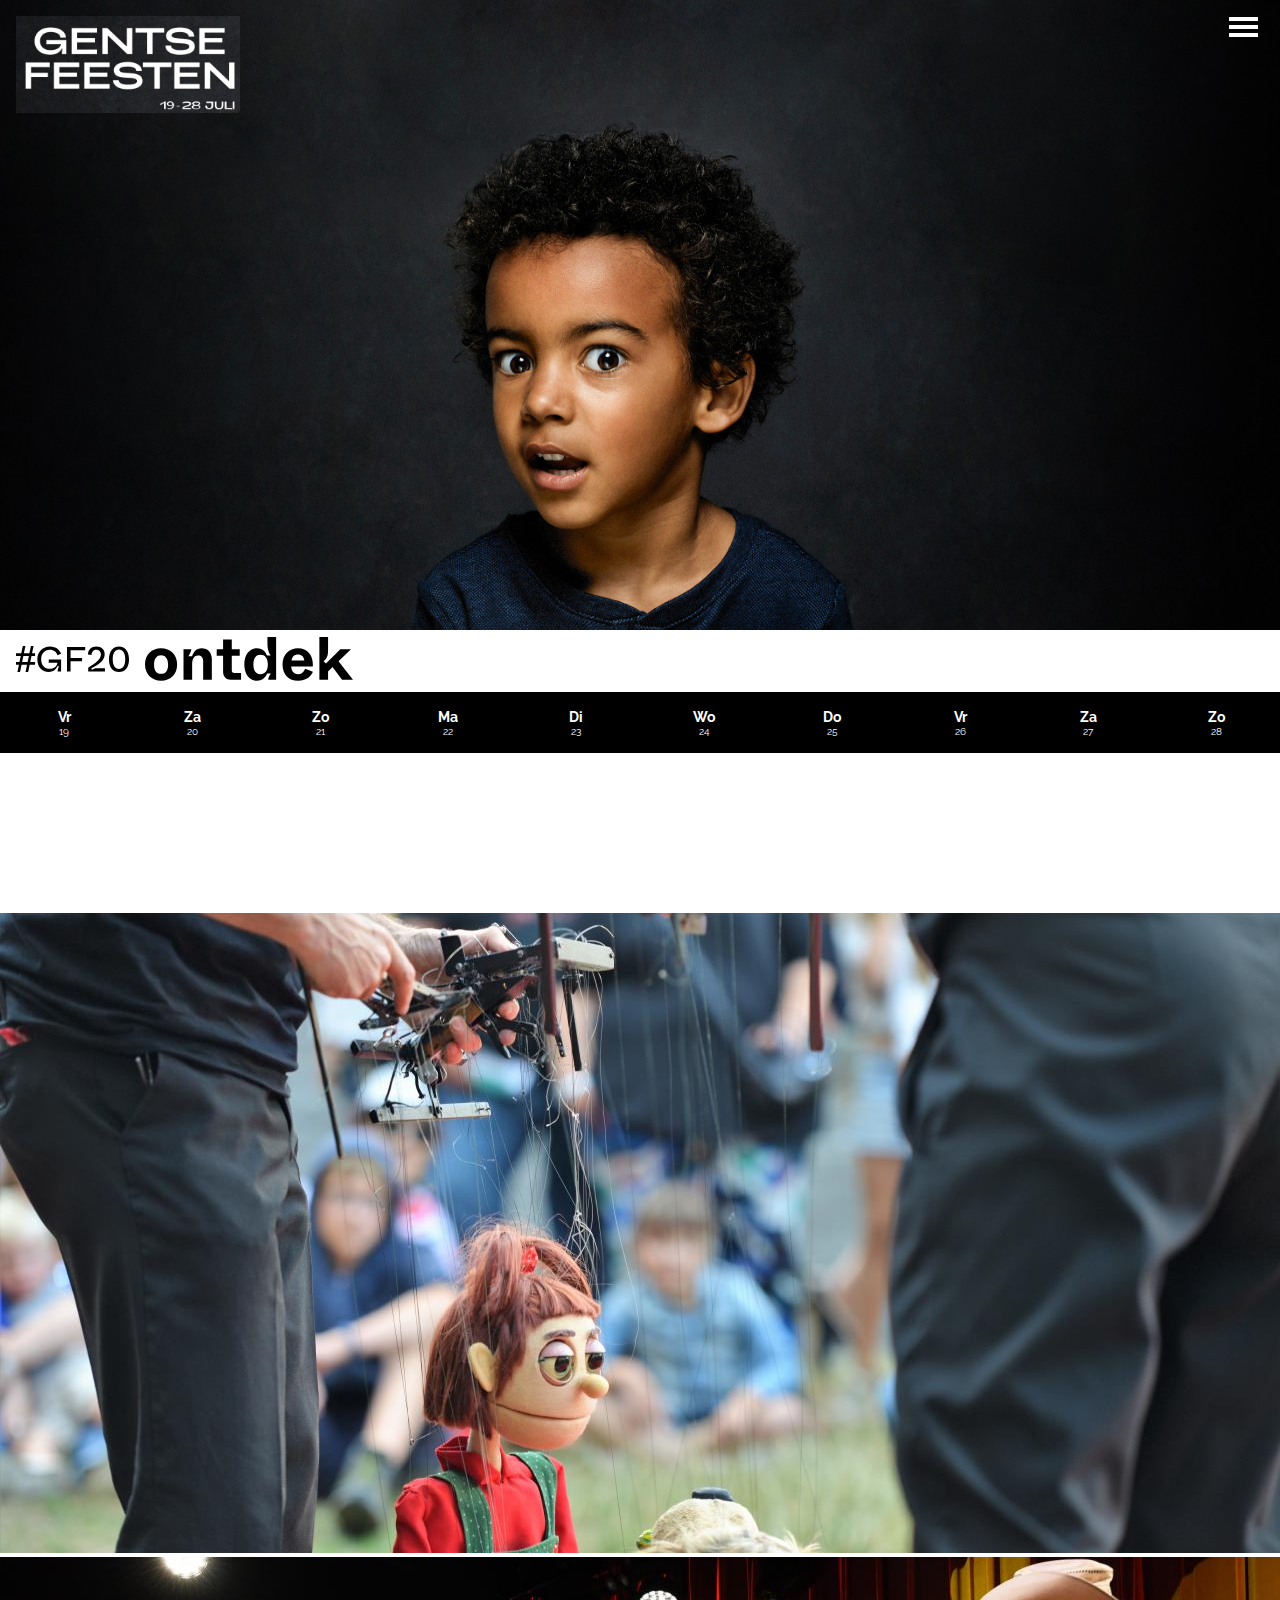
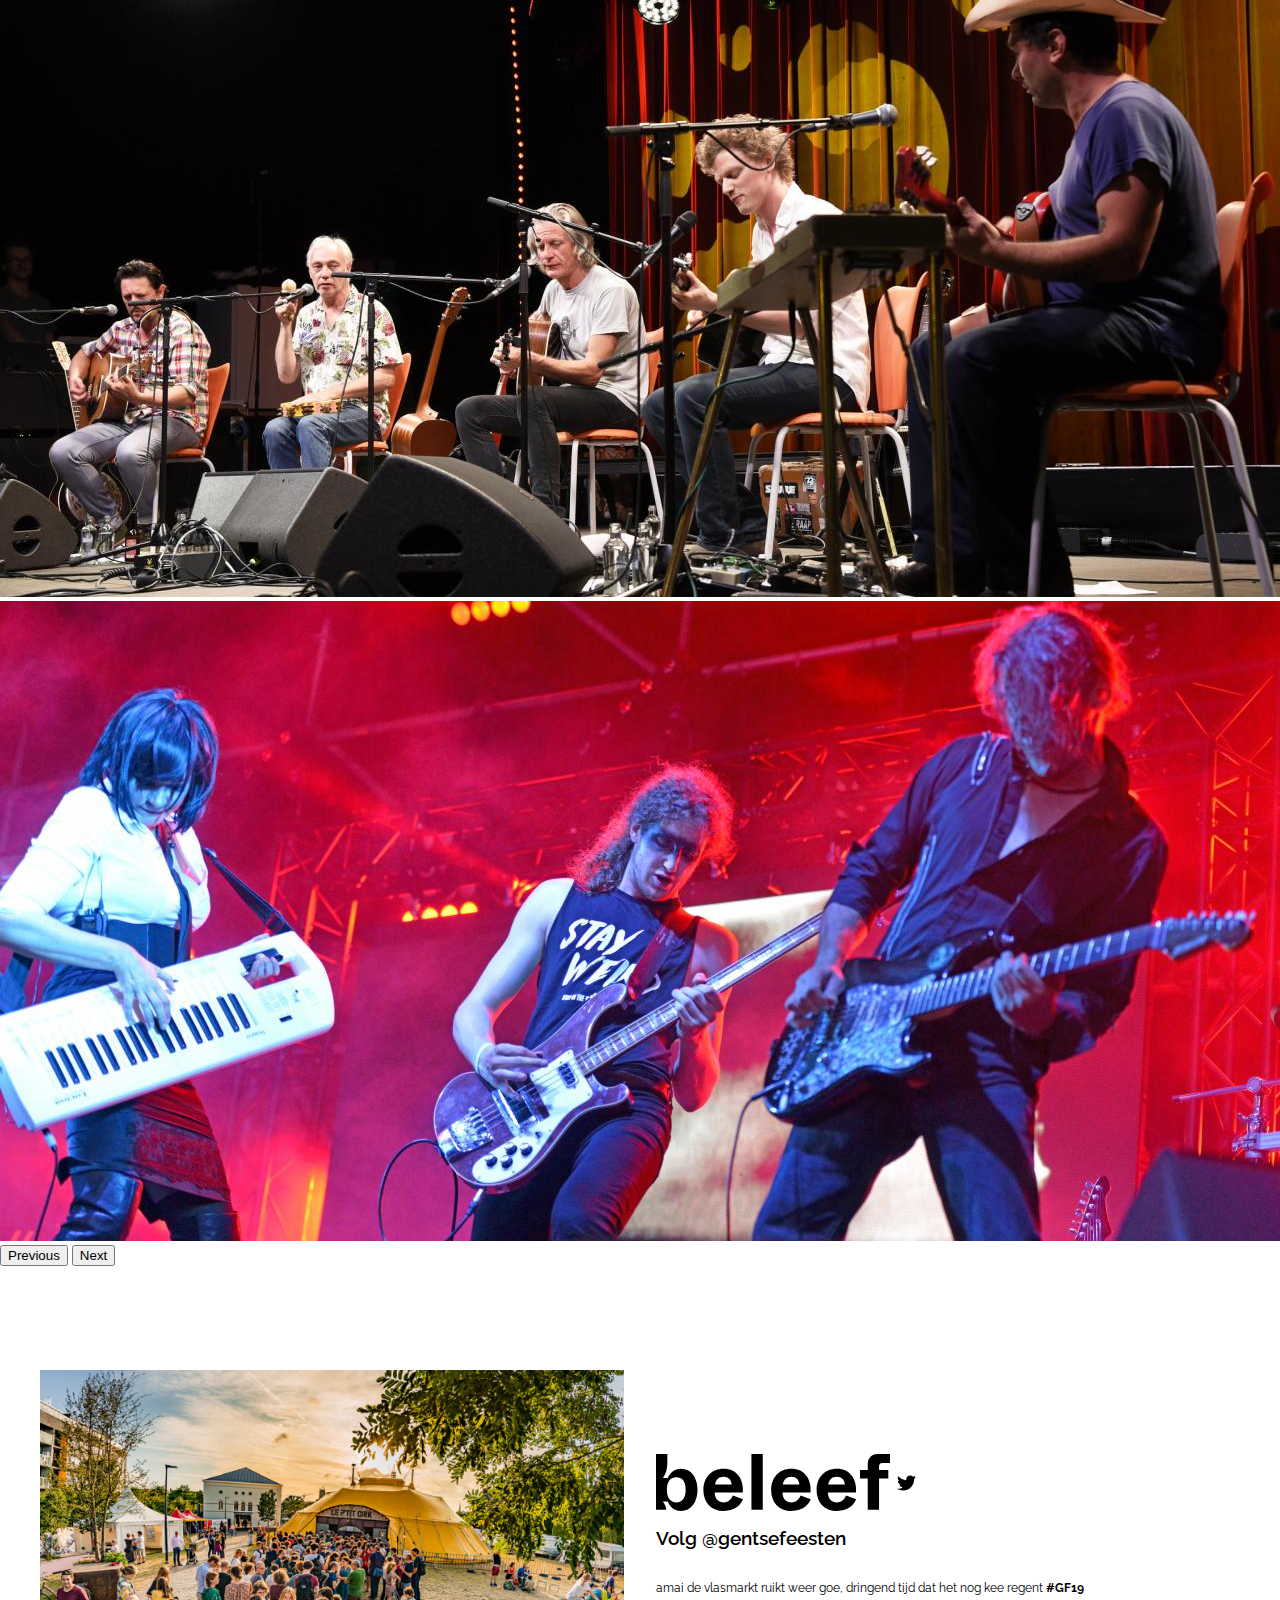
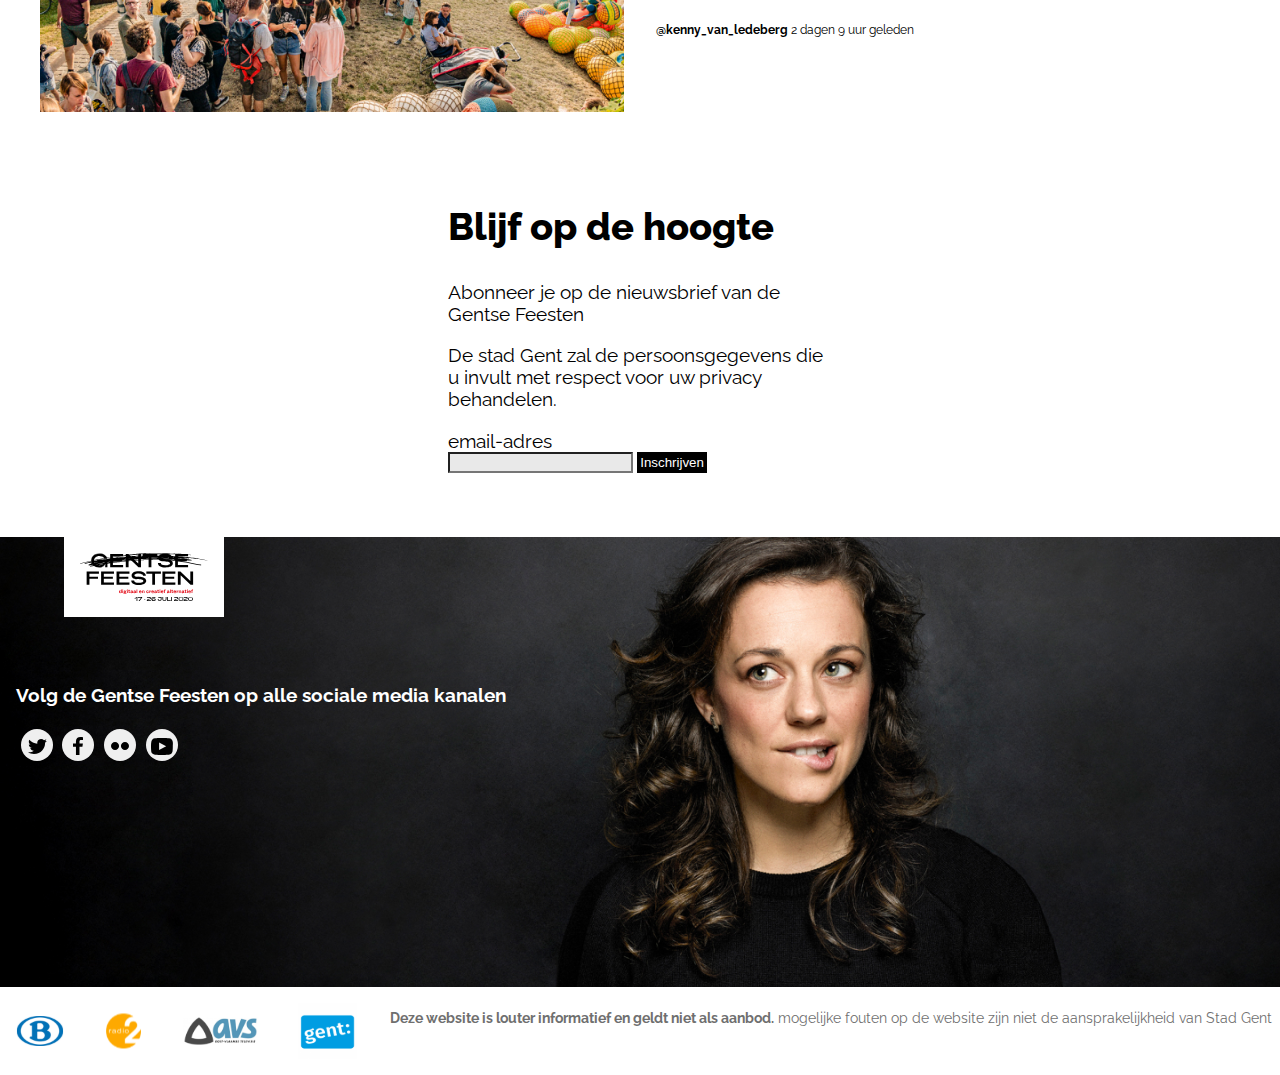
<file: index.html>
<!DOCTYPE html>
<html lang="en">

<head>
  <meta charset="UTF-8" />
  <meta name="viewport" content="width=device-width, initial-scale=1.0" />
  <link href="https://cdn.jsdelivr.net/npm/bootstrap@5.1.0/dist/css/bootstrap.min.css" rel="stylesheet"
    integrity="sha384-KyZXEAg3QhqLMpG8r+8fhAXLRk2vvoC2f3B09zVXn8CA5QIVfZOJ3BCsw2P0p/We" crossorigin="anonymous">

  <link rel="preconnect" href="https://fonts.gstatic.com" />
  <link href="https://fonts.googleapis.com/css2?family=Raleway:ital,wght@0,400;0,700;0,900;1,400&display=swap"
    rel="stylesheet" />
  <link rel="stylesheet" href="static/css/main.css" />
  <link rel="stylesheet" href="static/css/home.css" />

  <title>Home | Gentse Feesten 2020</title>
</head>

<body>
  <header>
    <div class="master-wrapper">

      <div class="nav-wrapper">
        <a href="#"><img class="logo" src="static/media/nieuwLogo.png" alt="logo" /></a>

        <div>
          <button class="burger">
            <svg class="burger-icon" width="29" height="20" viewBox="0 0 29 20" fill="none"
              xmlns="http://www.w3.org/2000/svg">
              <path d="M29 4H0V0H29V4ZM29 8H0V12H29V8ZM29 16H0V20H29V16Z" />
            </svg>
          </button>
          <div class="burger-nav">
            <button class="close-burger-nav">X</button>
            <div class="burger-nav-inside-top">
              <nav>
                <ul>
                  <li><a href="#">Home</a></li>
                  <li><a href="#">Zoeken</a></li>
                  <li>
                    <button class="dropdown">Programma <img class="dropdown-arrow" src="static/media/chevron-up.svg"
                        alt="arrow"></button>
                    <ul class="dropdown-menu">
                      <li><a href="dag.html?day=19">Vrijdag 19 Juli </a></li>
                      <li><a href="dag.html?day=20">Zaterdag 20 Juli</li>
                      <li><a href="dag.html?day=21">Zondag 21 Juli</a></li>
                      <li><a href="dag.html?day=22">Maandag 22 Juli</a></li>
                      <li><a href="dag.html?day=23">Dinsdag 23 Juli</a></li>
                      <li><a href="dag.html?day=24">Woensdag 24 Juli</a></li>
                      <li><a href="dag.html?day=25">Donderdag 25 Juli</a></li>
                      <li><a href="dag.html?day=26">Vrijdag 26 Juli</a></li>
                      <li><a href="dag.html?day=27">Zaterdag 27 Juli</a></li>
                      <li><a href="dag.html?day=28">Zondag 28 Juli</a></li>
                    </ul>
                  </li>
                  <li><a href="#">Nieuws</a></li>
                  <li><a href="#">Info</a></li>
                </ul>
              </nav>
            </div>
          </div>

        </div>
      </div>

      <div class="nav-wrapper-2">
        <div class="search-container">
          <form action="/action_page.php">
            <input type="text" placeholder="Doorzoek het programma.." name="search" />
            <button class="search-button" type="submit">
              <svg class="search" width="18" height="18" viewBox="0 0 18 18" fill="none"
                xmlns="http://www.w3.org/2000/svg">
                <path
                  d="M6.85875 13.7175C3.07725 13.7175 0 10.641 0 6.85875C0 3.0765 3.07725 0 6.85875 0C10.6403 0 13.7175 3.07725 13.7175 6.85875C13.7175 10.6403 10.641 13.7175 6.85875 13.7175ZM6.85875 2.34225C4.368 2.34225 2.34225 4.36875 2.34225 6.85875C2.34225 9.34875 4.36875 11.3752 6.85875 11.3752C9.34875 11.3752 11.376 9.34875 11.376 6.85875C11.376 4.36875 9.3495 2.34225 6.85875 2.34225ZM13.806 11.6745C13.1933 12.5565 12.417 13.3155 11.5215 13.9103L15.6105 18L17.871 15.7402L13.806 11.6745Z" />
              </svg>
            </button>
          </form>
          <button class="language">NL</button>
        </div>
      </div>

    </div>



    </div>

    <nav class="main-nav">
      <ul>
        <li><a href="#">Home</a></li>
        <li><a href="#">Programma</a></li>
        <li><a href="https://gentsefeesten-2020.stad.gent/nl/nieuws">Nieuws</a></li>
        <li><a href="https://gentsefeesten-2020.stad.gent/nl/info">Info</a></li>
      </ul>
    </nav>
  </header>

  <aside class="header-info">
    <section>
      <div class="header-info--card">
        <div>
          <svg class="svg-1" width="113" height="26" fill="none" xmlns="http://www.w3.org/2000/svg">
            <path
              d="M1.432 25.936l1.52-7.288H0v-2.549h3.474l1.293-6.21H0v-2.55h5.29L6.81 0h2.62L7.91 7.34h5.5L14.93 0h2.636l-1.519 7.34h3.021v2.548h-3.544l-1.31 6.211h4.854v2.549h-5.38l-1.518 7.288H9.552l1.502-7.288H5.569L4.05 25.936H1.432zm4.662-9.837h5.483l1.31-6.21H7.386l-1.292 6.21zM21.346 13.245c0-7.533 5.686-12.753 12.552-12.753 6.365 0 9.977 3.644 11.264 7.358l-3.647 1.436c-1.216-3.223-3.47-5.536-7.689-5.536-4.398 0-8.654 3.224-8.654 9.46 0 6.097 3.505 9.6 8.511 9.6 4.828 0 7.51-3.223 7.724-6.166h-8.654v-3.223h12.338v12.088h-3.469c0-1.892.715-3.854 1.395-5.22h-1.681c-.68 1.821-2.825 5.71-8.69 5.71-6.616.002-11.3-4.905-11.3-12.753zM50.991.981h18.202v3.223H54.567v7.779h11.515v3.188H54.567v10.337h-3.576V.98zM72.197 21.655c6.973-4.205 12.73-8.27 12.73-13.175 0-3.188-2.038-4.835-4.54-4.835-2.719 0-4.793 1.927-4.793 5.396l-3.612-.49c.036-4.66 3.219-8.06 8.44-8.06 5.185 0 8.26 3.224 8.26 7.604 0 2.628-.93 4.87-2.61 6.832-2.145 2.418-5.972 4.87-10.943 7.604l.894 1.331c1.288-.876 2.682-1.577 5.329-1.577h7.617v3.224H72.197v-3.854zM92.974 13.175c0-8.409 4.541-12.683 10.048-12.683 5.472 0 9.978 4.274 9.978 12.683C113 21.55 108.959 26 103.022 26c-5.972.002-10.048-4.45-10.048-12.824zm16.271 0c0-5.886-2.468-9.565-6.223-9.565-3.826 0-6.294 3.68-6.294 9.565 0 6.307 2.397 9.706 6.294 9.706 3.827.002 6.223-3.364 6.223-9.706z" />
          </svg>
        </div>
        <div>
          <svg class="svg-2" version="1.1" id="Layer_1" xmlns="http://www.w3.org/2000/svg" x="0" y="0"
            viewBox="0 0 476.5 100.2" xml:space="preserve">
            <style></style>
            <g id="Laag_2">
              <g id="Laag_1-2">
                <path class="st0"
                  d="M0 63c0-22.4 15.4-37.1 36.8-37.1S73.6 40.6 73.6 63c0 22.8-15.4 37.2-36.8 37.2S0 84.6 0 63zm52.9.3c0-14.4-6.6-21.7-16.1-21.7s-16.1 7.3-16.1 21.7 6.6 21.1 16.1 21.1 16.1-6.7 16.1-21.1zM88.2 28h17.9c-.1 4.6-3.1 10.6-6.9 16.1h8.7c3.2-9.9 10.2-18.2 21.4-18.2 15.4 0 23.8 10.2 23.8 25.8V98h-19.9V55.4c0-9.2-4.3-13.2-11.2-13.2-13.9 0-14 15.1-14 22.5V98H88.2V28zM178.9 79.7V43.1h-14.7V28h14.7V6h19.9v22H217v15.1h-18.2V76c0 4.2 1.8 6.2 6.2 6.2h15.1V98h-23.4c-11.3 0-17.8-7.4-17.8-18.3zM227.5 63c0-22.1 11.8-37.1 28.8-37.1 14.4 0 20.2 9.4 23.2 16.5h8.4c-3.5-5.5-7.4-12-7.4-28.7V0h19.9v98h-18.1c0-4.9 3.2-10.2 6-14.3H280c-3.5 7-8.8 16.5-23.7 16.5-17 0-28.8-15.1-28.8-37.2zm53.9 0c0-14.8-6.7-22.1-16.7-22.1-9.2 0-16.4 5.7-16.4 22.1s7.1 22.1 16.4 22.1c9.8 0 16.7-7.3 16.7-22.1zM315.1 62.9c0-22 15.1-37 35.4-37 23.5 0 35.8 18.5 33.9 41.9H335c.6 12.3 7.1 17.4 15.7 17.4 9 0 13.3-5.6 16.2-12.2l17.8 6.9c-3.9 9-12.7 20.4-34 20.4-21.6-.1-35.6-14.5-35.6-37.4zm49.7-9.1c-.8-8.7-5.8-13.6-14.3-13.6-8 0-13.4 4.8-14.8 13.6h29.1zM429.6 69l-10.2 9.8V98h-19.9V0h19.9v30.9c0 14-3.8 19.2-10.1 24.4l5.3 5.7 32.9-33h24.4l-28.6 27.7L476.5 98h-25.1l-21.8-29z" />
              </g>
            </g>
          </svg>
        </div>
      </div>



    </section>

    <ul>
      <li><a href="dag.html?day=19"><span>Vr</span>19 </a></li>
      <li><a href="dag.html?day=20"><span>Za</span>20 </a></li>
      <li><a href="dag.html?day=21"><span>Zo</span>21 </a></li>
      <li><a href="dag.html?day=22"><span>Ma</span>22 </a></li>
      <li><a href="dag.html?day=23"><span>Di</span>23 </a></li>
      <li><a href="dag.html?day=24"><span>Wo</span>24 </a></li>
      <li><a href="dag.html?day=25"><span>Do</span>25 </a></li>
      <li><a href="dag.html?day=26"><span>Vr</span>26 </a></li>
      <li><a href="dag.html?day=27"><span>Za</span>27 </a></li>
      <li><a href="dag.html?day=28"><span>Zo</span>28 </a></li>
    </ul>

  </aside>



  <main>

    <article>
      <ul class="events__2">



      </ul>
    </article>

    <article>
      <div class="event-container">

      </div>
    </article>

    <article>
      <ul id="news" class="news-wrapper">

      </ul>
    </article>

    <div id="carouselExampleControls" class="carousel slide" data-bs-ride="carousel">
      <div class="carousel-inner">
        <div class="carousel-item active">
          <img src="static/media/carousel1.jpg" class="d-block w-100" alt="carousel1">
        </div>
        <div class="carousel-item">
          <img src="static//media/carrousel2.jpg" class="d-block w-100" alt="carousel2">
        </div>
        <div class="carousel-item">
          <img src="static/media/carrousel3.jpg" class="d-block w-100" alt="carousel3">
        </div>
      </div>
      <button class="carousel-control-prev" type="button" data-bs-target="#carouselExampleControls"
        data-bs-slide="prev">
        <span class="carousel-control-prev-icon" aria-hidden="true"></span>
        <span class="visually-hidden">Previous</span>
      </button>
      <button class="carousel-control-next" type="button" data-bs-target="#carouselExampleControls"
        data-bs-slide="next">
        <span class="carousel-control-next-icon" aria-hidden="true"></span>
        <span class="visually-hidden">Next</span>
      </button>
    </div>



    <article>
      <div class="twitter-wrapper">

        <div class="twitter-card">
          <img src="static/media/GentseFeestenPark.jpg" alt="park foto">
        </div>

        <div class="twitter-card">

          <div class="twitter-svg">
            <img src="static/media/beleef.svg" alt="beleef">
            <img class="twitter-logo" src="static/media/twitter.svg" alt="twitter-logo">
          </div>

          <div class="twitter-info">
            <h2>Volg @gentsefeesten</h2>
            <p>amai de vlasmarkt ruikt weer goe, dringend tijd dat het nog kee regent <b>#GF19</b></p>
            <p><b>@kenny_van_ledeberg</b> 2 dagen 9 uur geleden</p>
          </div>

        </div>

      </div>
    </article>

    <article>
      <div class="subscribe-wrapper">
        <div class="subscribe-card">
          <h2>Blijf op de hoogte</h2>
          <p>Abonneer je op de nieuwsbrief van de Gentse Feesten</p>
          <p>De stad Gent zal de persoonsgegevens die u invult met respect voor uw privacy behandelen.</p>
        </div>

        <div class="subscribe-card">
          <form class="subscribe-card--form">
            <div>
              <label for="email">email-adres</label>
            </div>
            <div class="input-wrapper">
              <input class="input1" type="email" id="email" name="email">
              <input class="input2" type="submit" value="Inschrijven">
            </div>
          </form>
        </div>

      </div>

    </article>

  </main>

  <footer>
    <div class="footer-wrapper">
      <a href="#"><img class="footer-logo" src="static/media/GF-logo-NL 1.svg" alt="logo" /></a>
      <div class="socials-footer">
        <div>
          <h3> Volg de Gentse Feesten op alle sociale media kanalen </h3>
        </div>

        <div class="socials-buttons">

          <button class="buttons">
            <a href="#"><svg version="1.1" xmlns="http://www.w3.org/2000/svg" width="32" height="32"
                viewBox="0 0 32 32">
                <title>twitter</title>
                <path
                  d="M12.973 24c7.17 0 11.093-5.77 11.093-10.773 0-0.164-0.003-0.328-0.013-0.49 0.765-0.54 1.411-1.19 1.93-1.935l0.017-0.025c-0.653 0.288-1.41 0.498-2.202 0.591l-0.038 0.004c0.801-0.468 1.407-1.197 1.706-2.068l0.008-0.027c-0.714 0.419-1.544 0.739-2.427 0.912l-0.050 0.008c-1.473-1.526-3.942-1.603-5.512-0.172-0.755 0.684-1.228 1.668-1.232 2.761v0.001c0 0.29 0.035 0.58 0.103 0.863-3.134-0.153-6.055-1.59-8.036-3.956-1.032 1.73-0.504 3.942 1.208 5.054-0.65-0.019-1.255-0.192-1.787-0.483l0.021 0.010v0.048c0 1.802 1.307 3.355 3.125 3.712-0.308 0.085-0.662 0.133-1.027 0.133-0.259 0-0.513-0.025-0.758-0.071l0.025 0.004c0.512 1.541 1.975 2.598 3.642 2.63-1.321 1.011-2.996 1.62-4.814 1.62-0.009 0-0.018 0-0.027-0h0.001c-0.31 0-0.62-0.017-0.929-0.053 1.69 1.068 3.747 1.702 5.953 1.702 0.007 0 0.014 0 0.022-0h-0.001">
                </path>
              </svg>
            </a>
          </button>

          <button class="buttons">
            <a href="#"><svg version="1.1" xmlns="http://www.w3.org/2000/svg" width="32" height="32"
                viewBox="0 0 32 32">
                <title>facebook</title>
                <path
                  d="M17.49 25v-8.21h2.95l0.44-3.2h-3.39v-2.043c0-0.927 0.276-1.558 1.697-1.558l1.813-0.001v-2.862c-0.766-0.080-1.655-0.126-2.555-0.126-0.030 0-0.061 0-0.091 0h0.005c-2.614 0-4.403 1.491-4.403 4.23v2.36h-2.956v3.2h2.956v8.21h3.535z">
                </path>
              </svg>
            </a>
          </button>

          <button class="buttons">
            <a href="#"><svg version="1.1" xmlns="http://www.w3.org/2000/svg" width="32" height="32"
                viewBox="0 0 32 32">
                <title>flickr</title>
                <path
                  d="M11.034 12c2.228 0 4.034 1.791 4.034 4 0 2.21-1.806 4-4.034 4s-4.034-1.79-4.034-4c0-2.209 1.806-4 4.034-4zM25 16c0 2.21-1.806 4-4.034 4s-4.034-1.79-4.034-4c0-2.209 1.806-4 4.034-4s4.034 1.791 4.034 4z">
                </path>
              </svg>
            </a>
          </button>

          <button class="buttons">
            <a href="#"><svg version="1.1" xmlns="http://www.w3.org/2000/svg" width="32" height="32"
                viewBox="0 0 32 32">
                <title>youtube</title>
                <path
                  d="M26.8 12.1v0c0-0.3-0.3-1.9-1.1-2.7-0.7-0.7-1.7-1.1-2.7-1.2h-0.2c-3-0.2-6.6-0.2-6.8-0.2s-3.8 0-6.8 0.2h-0.2c-1 0-1.9 0.5-2.6 1.2-0.8 0.8-1.1 2.4-1.1 2.7-0.2 1.2-0.3 2.4-0.3 3.6v1.6c0 1.2 0.1 2.4 0.2 3.6 0 0.3 0.3 1.8 1.1 2.7 0.8 0.7 1.7 1.1 2.7 1.1 0.1 0 0.2 0 0.2 0h0.1c1.7 0.2 6.4 0.2 6.6 0.2v0c0.2 0 3.8 0 6.8-0.2h0.2c1 0 1.9-0.5 2.6-1.2 0.8-0.8 1.1-2.4 1.1-2.7 0.1-1.2 0.2-2.4 0.2-3.6v-1.6c0.2-1.1 0.1-2.3 0-3.5zM13.1 19.9v-7.4l7.1 3.7-7.1 3.7z">
                </path>
              </svg></a>
          </button>

        </div>

      </div>
  </footer>
  <div class="footer-bottom">
    <img class="go-away" src="static/media/brail.svg" alt="b-rail-logo">
    <img class="go-away" src="static/media/radio2.svg" alt="radio2-logo">
    <img class="go-away" src="static/media/avs.svg" alt="avs-logo">
    <img src="static/media/gent.svg" alt="stad gent-logo">
    <p><b>Deze website is louter informatief en geldt niet als aanbod.</b> mogelijke fouten op de website zijn niet de
      aansprakelijkheid van Stad Gent</p>
  </div>

  <script src="https://cdn.jsdelivr.net/npm/bootstrap@5.1.0/dist/js/bootstrap.bundle.min.js"
    integrity="sha384-U1DAWAznBHeqEIlVSCgzq+c9gqGAJn5c/t99JyeKa9xxaYpSvHU5awsuZVVFIhvj"
    crossorigin="anonymous"></script>

  <script src="https://cdn.jsdelivr.net/npm/@popperjs/core@2.9.3/dist/umd/popper.min.js"
    integrity="sha384-eMNCOe7tC1doHpGoWe/6oMVemdAVTMs2xqW4mwXrXsW0L84Iytr2wi5v2QjrP/xp"
    crossorigin="anonymous"></script>

  <script src="https://cdn.jsdelivr.net/npm/bootstrap@5.1.0/dist/js/bootstrap.min.js"
    integrity="sha384-cn7l7gDp0eyniUwwAZgrzD06kc/tftFf19TOAs2zVinnD/C7E91j9yyk5//jjpt/"
    crossorigin="anonymous"></script>

  <script type="text/javascript" src="https://cookieconsent.popupsmart.com/src/js/popper.js"></script>
  <script> window.start.init({ Palette: "palette2", Mode: "floating right", Message: "Deze website gebruikt cookies. Een cookie is een klein tekstbestand dat op uw computer, tablet of mobiele telefoon wordt opgeslagen als u een website bezoekt. Een cookie bevat informatie. De meeste cookies zijn bedoeld om de website gebruiksvriendelijk te laten werken.", ButtonText: "Verder Gaan", Time: "5", Theme: "wire", Location: "https://gentsefeesten-2020.stad.gent/nl/cookie-declaration", LinkText: "Cookiebeleid Stad Gent", })</script>
  <script src="static/js/news.js"></script>
  <script src="static/js/fetch.js"></script>
  <script src="static/js/main.js"></script>

</body>

</html>
</file>
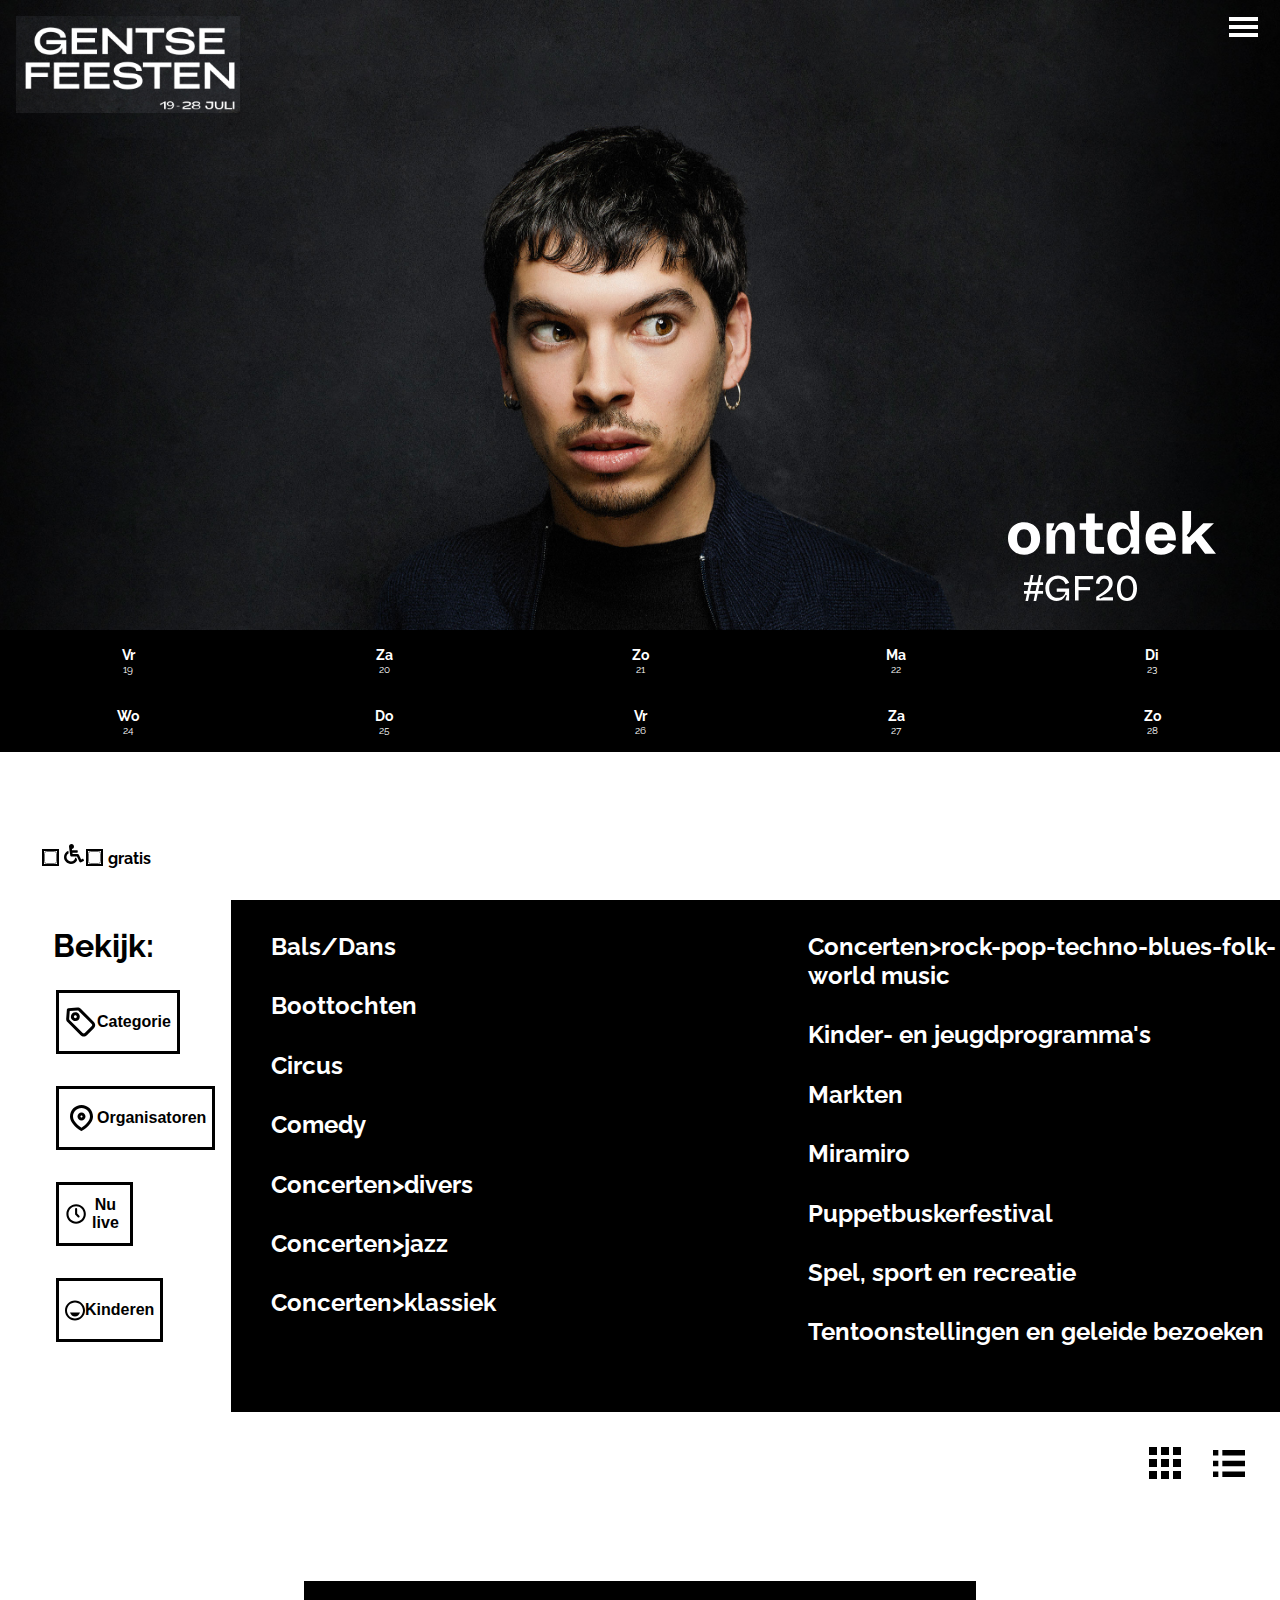
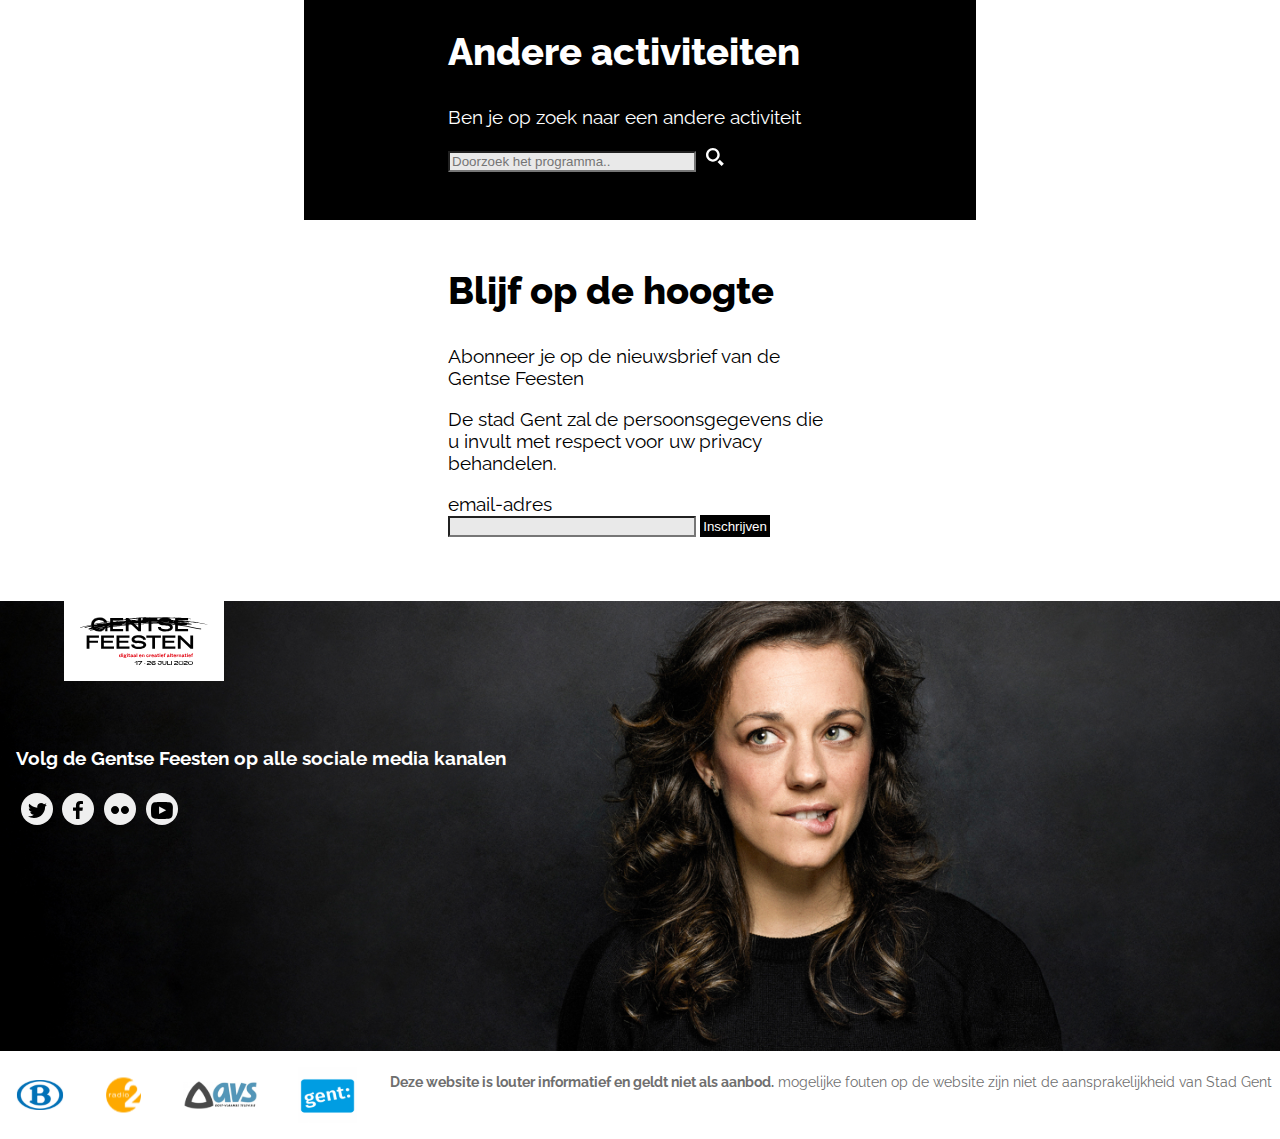
<file: dag.html>
<!DOCTYPE html>
<html lang="en">

<head>
  <meta charset="UTF-8">
  <meta name="viewport" content="width=device-width, initial-scale=1.0">
  <title>Programma | Gentse Feesten</title>
  <link rel="preconnect" href="https://fonts.gstatic.com" />
  <link href="https://fonts.googleapis.com/css2?family=Raleway:ital,wght@0,400;0,700;0,900;1,400&display=swap"
    rel="stylesheet" />
  <link rel="stylesheet" href="static/css/main.css" />
  <link rel="stylesheet" href="static/css/day.css" />
</head>

<body>
  <header>
    <div class="master-wrapper">

      <div class="nav-wrapper">
        <a href="index.html"><img class="logo" src="static/media/nieuwLogo.png" alt="logo" /></a>

        <div>
          <button class="burger">
            <svg class="burger-icon" width="29" height="20" viewBox="0 0 29 20" fill="none"
              xmlns="http://www.w3.org/2000/svg">
              <path d="M29 4H0V0H29V4ZM29 8H0V12H29V8ZM29 16H0V20H29V16Z" />
            </svg>
          </button>
          <div class="burger-nav">
            <button class="close-burger-nav">X</button>
            <div class="burger-nav-inside-top">
              <nav>
                <ul>
                  <li><a href="index.html">Home</a></li>
                  <li><a href="#">Zoeken</a></li>
                  <li>
                    <button class="dropdown">Programma <img class="dropdown-arrow" src="static/media/chevron-up.svg"
                        alt="arrow"></button>
                    <ul class="dropdown-menu">
                      <li><a href="dag.html?day=19">Vrijdag 19 Juli </a></li>
                      <li><a href="dag.html?day=20">Zaterdag 20 Juli</li>
                      <li><a href="dag.html?day=21">Zondag 21 Juli</a></li>
                      <li><a href="dag.html?day=22">Maandag 22 Juli</a></li>
                      <li><a href="dag.html?day=23">Dinsdag 23 Juli</a></li>
                      <li><a href="dag.html?day=24">Woensdag 24 Juli</a></li>
                      <li><a href="dag.html?day=25">Donderdag 25 Juli</a></li>
                      <li><a href="dag.html?day=26">Vrijdag 26 Juli</a></li>
                      <li><a href="dag.html?day=27">Zaterdag 27 Juli</a></li>
                      <li><a href="dag.html?day=28">Zondag 28 Juli</a></li>
                    </ul>
                  </li>
                  <li><a href="#">Nieuws</a></li>
                  <li><a href="#">Info</a></li>
                </ul>
              </nav>
            </div>
          </div>

        </div>
      </div>

      <div class="nav-wrapper-2">
        <div class="search-container">
          <form action="/action_page.php">
            <input type="text" placeholder="Doorzoek het programma.." name="search" />
            <button class="search-button" type="submit">
              <svg class="search" width="18" height="18" viewBox="0 0 18 18" fill="none"
                xmlns="http://www.w3.org/2000/svg">
                <path
                  d="M6.85875 13.7175C3.07725 13.7175 0 10.641 0 6.85875C0 3.0765 3.07725 0 6.85875 0C10.6403 0 13.7175 3.07725 13.7175 6.85875C13.7175 10.6403 10.641 13.7175 6.85875 13.7175ZM6.85875 2.34225C4.368 2.34225 2.34225 4.36875 2.34225 6.85875C2.34225 9.34875 4.36875 11.3752 6.85875 11.3752C9.34875 11.3752 11.376 9.34875 11.376 6.85875C11.376 4.36875 9.3495 2.34225 6.85875 2.34225ZM13.806 11.6745C13.1933 12.5565 12.417 13.3155 11.5215 13.9103L15.6105 18L17.871 15.7402L13.806 11.6745Z" />
              </svg>
            </button>
          </form>
          <button class="language">NL</button>
        </div>
      </div>

    </div>



    </div>

    <nav class="main-nav">
      <ul>
        <li><a href="index.html">Home</a></li>
        <li><a href="#">Programma</a></li>
        <li><a href="#">Nieuws</a></li>
        <li><a href="#">Info</a></li>
      </ul>
    </nav>
  </header>

  <aside class="header-info">
    <section>
      <div class="header-info--card">
        <div>
          <svg class="svg-1" width="113" height="26" fill="none" xmlns="http://www.w3.org/2000/svg">
            <path
              d="M1.432 25.936l1.52-7.288H0v-2.549h3.474l1.293-6.21H0v-2.55h5.29L6.81 0h2.62L7.91 7.34h5.5L14.93 0h2.636l-1.519 7.34h3.021v2.548h-3.544l-1.31 6.211h4.854v2.549h-5.38l-1.518 7.288H9.552l1.502-7.288H5.569L4.05 25.936H1.432zm4.662-9.837h5.483l1.31-6.21H7.386l-1.292 6.21zM21.346 13.245c0-7.533 5.686-12.753 12.552-12.753 6.365 0 9.977 3.644 11.264 7.358l-3.647 1.436c-1.216-3.223-3.47-5.536-7.689-5.536-4.398 0-8.654 3.224-8.654 9.46 0 6.097 3.505 9.6 8.511 9.6 4.828 0 7.51-3.223 7.724-6.166h-8.654v-3.223h12.338v12.088h-3.469c0-1.892.715-3.854 1.395-5.22h-1.681c-.68 1.821-2.825 5.71-8.69 5.71-6.616.002-11.3-4.905-11.3-12.753zM50.991.981h18.202v3.223H54.567v7.779h11.515v3.188H54.567v10.337h-3.576V.98zM72.197 21.655c6.973-4.205 12.73-8.27 12.73-13.175 0-3.188-2.038-4.835-4.54-4.835-2.719 0-4.793 1.927-4.793 5.396l-3.612-.49c.036-4.66 3.219-8.06 8.44-8.06 5.185 0 8.26 3.224 8.26 7.604 0 2.628-.93 4.87-2.61 6.832-2.145 2.418-5.972 4.87-10.943 7.604l.894 1.331c1.288-.876 2.682-1.577 5.329-1.577h7.617v3.224H72.197v-3.854zM92.974 13.175c0-8.409 4.541-12.683 10.048-12.683 5.472 0 9.978 4.274 9.978 12.683C113 21.55 108.959 26 103.022 26c-5.972.002-10.048-4.45-10.048-12.824zm16.271 0c0-5.886-2.468-9.565-6.223-9.565-3.826 0-6.294 3.68-6.294 9.565 0 6.307 2.397 9.706 6.294 9.706 3.827.002 6.223-3.364 6.223-9.706z" />
          </svg>
        </div>
        <div>
          <svg class="svg-2" version="1.1" id="Layer_1" xmlns="http://www.w3.org/2000/svg" x="0" y="0"
            viewBox="0 0 476.5 100.2" xml:space="preserve">
            <style></style>
            <g id="Laag_2">
              <g id="Laag_1-2">
                <path class="st0"
                  d="M0 63c0-22.4 15.4-37.1 36.8-37.1S73.6 40.6 73.6 63c0 22.8-15.4 37.2-36.8 37.2S0 84.6 0 63zm52.9.3c0-14.4-6.6-21.7-16.1-21.7s-16.1 7.3-16.1 21.7 6.6 21.1 16.1 21.1 16.1-6.7 16.1-21.1zM88.2 28h17.9c-.1 4.6-3.1 10.6-6.9 16.1h8.7c3.2-9.9 10.2-18.2 21.4-18.2 15.4 0 23.8 10.2 23.8 25.8V98h-19.9V55.4c0-9.2-4.3-13.2-11.2-13.2-13.9 0-14 15.1-14 22.5V98H88.2V28zM178.9 79.7V43.1h-14.7V28h14.7V6h19.9v22H217v15.1h-18.2V76c0 4.2 1.8 6.2 6.2 6.2h15.1V98h-23.4c-11.3 0-17.8-7.4-17.8-18.3zM227.5 63c0-22.1 11.8-37.1 28.8-37.1 14.4 0 20.2 9.4 23.2 16.5h8.4c-3.5-5.5-7.4-12-7.4-28.7V0h19.9v98h-18.1c0-4.9 3.2-10.2 6-14.3H280c-3.5 7-8.8 16.5-23.7 16.5-17 0-28.8-15.1-28.8-37.2zm53.9 0c0-14.8-6.7-22.1-16.7-22.1-9.2 0-16.4 5.7-16.4 22.1s7.1 22.1 16.4 22.1c9.8 0 16.7-7.3 16.7-22.1zM315.1 62.9c0-22 15.1-37 35.4-37 23.5 0 35.8 18.5 33.9 41.9H335c.6 12.3 7.1 17.4 15.7 17.4 9 0 13.3-5.6 16.2-12.2l17.8 6.9c-3.9 9-12.7 20.4-34 20.4-21.6-.1-35.6-14.5-35.6-37.4zm49.7-9.1c-.8-8.7-5.8-13.6-14.3-13.6-8 0-13.4 4.8-14.8 13.6h29.1zM429.6 69l-10.2 9.8V98h-19.9V0h19.9v30.9c0 14-3.8 19.2-10.1 24.4l5.3 5.7 32.9-33h24.4l-28.6 27.7L476.5 98h-25.1l-21.8-29z" />
              </g>
            </g>
          </svg>
        </div>
      </div>



    </section>

    <ul>
      <li><a href="dag.html?day=19"><span>Vr</span>19 </a></li>
      <li><a href="dag.html?day=20"><span>Za</span>20 </a></li>
      <li><a href="dag.html?day=21"><span>Zo</span>21 </a></li>
      <li><a href="dag.html?day=22"><span>Ma</span>22 </a></li>
      <li><a href="dag.html?day=23"><span>Di</span>23 </a></li>
      <li><a href="dag.html?day=24"><span>Wo</span>24 </a></li>
      <li><a href="dag.html?day=25"><span>Do</span>25 </a></li>
      <li><a href="dag.html?day=26"><span>Vr</span>26 </a></li>
      <li><a href="dag.html?day=27"><span>Za</span>27 </a></li>
      <li><a href="dag.html?day=28"><span>Zo</span>28 </a></li>
    </ul>

  </aside>

  <main>

    <article>
      <ul class="events__2">



      </ul>
    </article>

    <section>
      <div class="checkbox-wrapper" id="anchor__category-top">

        <div class="checkbox-right">
          <input type="checkbox" id="wheelchair" name="wheelchair">
          <label for="wheelchair"><svg width="20" height="20" viewBox="0 0 20 20" fill="none"
              xmlns="http://www.w3.org/2000/svg">
              <path
                d="M19.3804 15.0661L19.9351 16.1873C20.0875 16.4959 19.9625 16.8709 19.6539 17.0233L17.0951 18.3085C16.47 18.621 15.7043 18.3554 15.4074 17.7186L12.958 12.4996H7.50058C6.87944 12.4996 6.35206 12.0425 6.26221 11.4253C4.93788 2.15913 5.01601 2.73339 5.00039 2.499C5.00039 1.07704 6.18407 -0.0636503 7.62169 0.0027598C8.92257 0.0613569 9.96562 1.13173 10.0008 2.43259C10.0359 3.71782 9.09446 4.7921 7.8678 4.97179L8.0475 6.24921H13.126C13.4698 6.24921 13.7511 6.53048 13.7511 6.87425V8.12432C13.7511 8.46809 13.4698 8.74935 13.126 8.74935H8.4069L8.5866 9.99943H13.7511C14.2355 9.99943 14.6769 10.2807 14.884 10.7182L17.1302 15.4997L18.5444 14.7849C18.853 14.6286 19.2281 14.7575 19.3804 15.0661ZM12.165 13.7496H11.2079C10.9032 15.867 9.07883 17.4999 6.87553 17.4999C4.46128 17.4999 2.50019 15.5388 2.50019 13.1246C2.50019 11.5034 3.38698 10.0854 4.69958 9.32751C4.55504 8.31183 4.43394 7.45631 4.32846 6.73752C1.79701 7.7532 0 10.2338 0 13.1246C0 16.9139 3.08618 20 6.87553 20C9.68435 20 12.1025 18.3085 13.169 15.8904L12.165 13.7496Z"
                fill="black" />
            </svg></label>
        </div>

        <div class="checkbox-left">
          <input type="checkbox" id="free" name="free">
          <label for="free">gratis</label>
        </div>

      </div>

      <div class="category-wrapper">
        <div class="category-left">
          <h2 id="anchor__category-top">Bekijk:</h2>
          <ul>
            <li>
              <button>
                <svg version="1.1" xmlns="http://www.w3.org/2000/svg" width="32" height="32" viewBox="0 0 32 32">
                  <title>category</title>
                  <path
                    d="M4.749 5.066l-0.597 7.758c-0.033 0.431 0.124 0.856 0.43 1.162l13.114 13.114c0.268 0.268 0.639 0.434 1.049 0.434s0.78-0.166 1.049-0.434l6.99-6.99c0.268-0.268 0.434-0.639 0.434-1.048s-0.166-0.78-0.434-1.048v0l-13.115-13.114c-0.268-0.268-0.639-0.434-1.049-0.434-0.040 0-0.079 0.002-0.119 0.005l0.005-0-7.757 0.596zM15.765 2.803l13.115 13.114c0.805 0.805 1.303 1.917 1.303 3.145s-0.498 2.34-1.303 3.145l-6.989 6.99c-0.805 0.805-1.917 1.303-3.145 1.303s-2.34-0.498-3.145-1.303l-13.117-13.114c-0.805-0.805-1.303-1.917-1.303-3.146 0-0.12 0.005-0.239 0.014-0.357l-0.001 0.016 0.695-9.024c0.058-0.729 0.635-1.307 1.359-1.365l0.005-0 9.025-0.694c0.102-0.008 0.221-0.013 0.341-0.013 1.228 0 2.341 0.498 3.145 1.303v0zM7.212 13.82c-0.827-0.808-1.339-1.935-1.339-3.181 0-2.457 1.991-4.448 4.448-4.448 1.246 0 2.373 0.513 3.181 1.339l0.001 0.001c0.783 0.801 1.267 1.898 1.267 3.109 0 2.457-1.991 4.448-4.448 4.448-1.21 0-2.307-0.483-3.109-1.267l0.001 0.001zM9.309 11.724c0.27 0.279 0.648 0.452 1.066 0.452 0.819 0 1.483-0.664 1.483-1.483 0-0.418-0.173-0.796-0.451-1.065l-0-0c-0.267-0.258-0.63-0.417-1.031-0.417-0.819 0-1.483 0.664-1.483 1.483 0 0.401 0.159 0.765 0.418 1.032l-0-0z">
                  </path>
                </svg>
                <p>Categorie</p>
              </button>
            </li>
            <li>
              <button>
                <svg version="1.1" xmlns="http://www.w3.org/2000/svg" width="32" height="32" viewBox="0 0 32 32">
                  <title>marker</title>
                  <path
                    d="M16.5 10.568c-2.209 0-4 1.791-4 4s1.791 4 4 4v0c2.209 0 4-1.791 4-4s-1.791-4-4-4v0M16.5 13.568c0.551 0 1 0.45 1 1s-0.449 1-1 1-1-0.449-1-1c0-0.55 0.449-1 1-1M16.5 3c-6.351 0-11.5 5.15-11.5 11.5 0 8.363 11.5 14.636 11.5 14.636s11.5-6.273 11.5-14.636c0-6.35-5.149-11.5-11.5-11.5M16.5 6c4.687 0 8.5 3.813 8.5 8.5 0 4.592-5.253 9.003-8.5 11.131-3.249-2.13-8.5-6.54-8.5-11.13 0-4.689 3.813-8.501 8.5-8.501">
                  </path>
                </svg>
                <p>Organisatoren</p>
              </button>
            </li>
            <li>
              <button>
                <svg version="1.1" xmlns="http://www.w3.org/2000/svg" width="32" height="32" viewBox="0 0 32 32">
                  <title>clock</title>
                  <path
                    d="M20.56 18.44c0.294 0.275 0.477 0.665 0.477 1.097 0 0.828-0.672 1.5-1.5 1.5-0.433 0-0.823-0.183-1.097-0.477l-0.001-0.001-3.499-3.497c-0.137-0.137-0.248-0.301-0.324-0.483l-0.004-0.010-0.006-0.023c-0.067-0.162-0.106-0.35-0.107-0.547v-7c0-0.828 0.672-1.5 1.5-1.5s1.5 0.672 1.5 1.5v6.379l3.060 3.060zM16 27c-6.067 0-11-4.934-11-11s4.933-11 11-11 11 4.934 11 11-4.934 11-11 11zM16 2c-7.733 0-14 6.268-14 14 0 7.733 6.268 14 14 14 7.733 0 14-6.267 14-14 0-7.732-6.267-14-14-14z">
                  </path>
                </svg>
                <p>Nu live</p>
              </button>
            </li>
            <li>
              <button>
                <svg width="20" height="21" viewBox="0 0 20 21" fill="none" xmlns="http://www.w3.org/2000/svg">
                  <path
                    d="M9.99 0.5C4.47 0.5 0 4.98 0 10.5C0 16.02 4.47 20.5 9.99 20.5C15.52 20.5 20 16.02 20 10.5C20 4.98 15.52 0.5 9.99 0.5ZM10 18.5C5.58 18.5 2 14.92 2 10.5C2 6.08 5.58 2.5 10 2.5C14.42 2.5 18 6.08 18 10.5C18 14.92 14.42 18.5 10 18.5ZM5 12.5C5.78 14.84 7.72 16.5 10 16.5C12.28 16.5 14.22 14.84 15 12.5H5Z"
                    fill="black" />
                </svg>
                <p>Kinderen</p>
              </button>
            </li>
          </ul>
        </div>




        <div class="category-right">
          <ul>
            <li>
              <a href="#anchor__Bals/Dans">Bals/Dans</a>
            </li>
            <li>
              <a href="#anchor__Boottochten">Boottochten</a>
            </li>
            <li>
              <a href="#anchor__Circus">Circus</a>
            </li>
            <li>
              <a href="#anchor__Comedy">Comedy</a>
            </li>
            <li>
              <a href="#anchor__Concerten > divers">Concerten>divers</a>
            </li>
            <li>
              <a href="#anchor__Concerten > jazz">Concerten>jazz</a>
            </li>
            <li>
              <a href="#anchor__Concerten > klassiek">Concerten>klassiek</a>
            </li>
            <li>
              <a href="#anchor__Concerten > rock-pop-techno-blues-folk-world music">Concerten>rock-pop-techno-blues-folk-world
                music</a>
            </li>
            <li>
              <a href="#anchor__Kinder- en jeugdprogramma's">Kinder- en jeugdprogramma's</a>
            </li>
            <li>
              <a href="#anchor__Markten">Markten</a>
            </li>
            <li>
              <a href="#anchor__Miramiro">Miramiro</a>
            </li>
            <li>
              <a href="#anchor__Puppetbuskersfestival">Puppetbuskerfestival</a>
            </li>
            <li>
              <a href="#anchor__Spel, sport en recreatie">Spel, sport en recreatie</a>
            </li>
            <li>
              <a href="#anchor__Tentoonstellingen en geleide bezoeken">Tentoonstellingen en geleide bezoeken</a>
            </li>
            <li>
              <a href="#anchor__Theater">Theater</a>
            </li>
            <li>
              <a href="#anchor__Varia">Varia</a>
            </li>
            <li>
              <a href="#anchor__Vertellingen/lezingen/poëzie">Vertellingen/lezingen/poëzie</a>
            </li>
            <li>
              <a href="#anchor__Vuurwerk">Vuurwerk</a>
            </li>
            <li>
              <a href="#anchor__Wandelingen">Wandelingen</a>
            </li>

          </ul>
        </div>
      </div>



    </section>

    <section class="layout-buttons-wrapper">
      <button id="grid-button"><img src="static/media/grid-optimised.svg" alt="grid"></button>
      <button id="list-button"><img src="static/media/list-optimised.svg" alt="list"></button>
    </section>

    <div id="container">

    </div>

    <article>
      <div class="activity-wrapper">
        <div class="activity-card">
          <h2>Andere activiteiten</h2>
          <p>Ben je op zoek naar een andere activiteit</p>
        </div>

        <div class="activity-card">
          <form class="activity-card--form">
            <div class="input-wrapper">

              <input class="input1" type="text" placeholder="Doorzoek het programma.." name="search" />
              <button class="search-button" type="submit">
                <svg class="search" width="18" height="18" viewBox="0 0 18 18" fill="none"
                  xmlns="http://www.w3.org/2000/svg">
                  <path
                    d="M6.85875 13.7175C3.07725 13.7175 0 10.641 0 6.85875C0 3.0765 3.07725 0 6.85875 0C10.6403 0 13.7175 3.07725 13.7175 6.85875C13.7175 10.6403 10.641 13.7175 6.85875 13.7175ZM6.85875 2.34225C4.368 2.34225 2.34225 4.36875 2.34225 6.85875C2.34225 9.34875 4.36875 11.3752 6.85875 11.3752C9.34875 11.3752 11.376 9.34875 11.376 6.85875C11.376 4.36875 9.3495 2.34225 6.85875 2.34225ZM13.806 11.6745C13.1933 12.5565 12.417 13.3155 11.5215 13.9103L15.6105 18L17.871 15.7402L13.806 11.6745Z" />
                </svg>
              </button>

            </div>
          </form>
        </div>

      </div>

    </article>

    <article>
      <div class="subscribe-wrapper">
        <div class="subscribe-card">
          <h2>Blijf op de hoogte</h2>
          <p>Abonneer je op de nieuwsbrief van de Gentse Feesten</p>
          <p>De stad Gent zal de persoonsgegevens die u invult met respect voor uw privacy behandelen.</p>
        </div>

        <div class="subscribe-card">
          <form class="subscribe-card--form">
            <div>
              <label for="email">email-adres</label>
            </div>
            <div class="input-wrapper">
              <input class="input1" type="email" id="email" name="email">
              <input class="input2" type="submit" value="Inschrijven">
            </div>
          </form>
        </div>

      </div>

    </article>

  </main>

  <footer>
    <div class="footer-wrapper">
      <a href="#"><img class="footer-logo" src="static/media/GF-logo-NL 1.svg" alt="logo" /></a>
      <div class="socials-footer">
        <div>
          <h3> Volg de Gentse Feesten op alle sociale media kanalen </h3>
        </div>

        <div class="socials-buttons">

          <button class="buttons">
            <a href="#"><svg version="1.1" xmlns="http://www.w3.org/2000/svg" width="32" height="32"
                viewBox="0 0 32 32">
                <title>twitter</title>
                <path
                  d="M12.973 24c7.17 0 11.093-5.77 11.093-10.773 0-0.164-0.003-0.328-0.013-0.49 0.765-0.54 1.411-1.19 1.93-1.935l0.017-0.025c-0.653 0.288-1.41 0.498-2.202 0.591l-0.038 0.004c0.801-0.468 1.407-1.197 1.706-2.068l0.008-0.027c-0.714 0.419-1.544 0.739-2.427 0.912l-0.050 0.008c-1.473-1.526-3.942-1.603-5.512-0.172-0.755 0.684-1.228 1.668-1.232 2.761v0.001c0 0.29 0.035 0.58 0.103 0.863-3.134-0.153-6.055-1.59-8.036-3.956-1.032 1.73-0.504 3.942 1.208 5.054-0.65-0.019-1.255-0.192-1.787-0.483l0.021 0.010v0.048c0 1.802 1.307 3.355 3.125 3.712-0.308 0.085-0.662 0.133-1.027 0.133-0.259 0-0.513-0.025-0.758-0.071l0.025 0.004c0.512 1.541 1.975 2.598 3.642 2.63-1.321 1.011-2.996 1.62-4.814 1.62-0.009 0-0.018 0-0.027-0h0.001c-0.31 0-0.62-0.017-0.929-0.053 1.69 1.068 3.747 1.702 5.953 1.702 0.007 0 0.014 0 0.022-0h-0.001">
                </path>
              </svg>
            </a>
          </button>

          <button class="buttons">
            <a href="#"><svg version="1.1" xmlns="http://www.w3.org/2000/svg" width="32" height="32"
                viewBox="0 0 32 32">
                <title>facebook</title>
                <path
                  d="M17.49 25v-8.21h2.95l0.44-3.2h-3.39v-2.043c0-0.927 0.276-1.558 1.697-1.558l1.813-0.001v-2.862c-0.766-0.080-1.655-0.126-2.555-0.126-0.030 0-0.061 0-0.091 0h0.005c-2.614 0-4.403 1.491-4.403 4.23v2.36h-2.956v3.2h2.956v8.21h3.535z">
                </path>
              </svg>
            </a>
          </button>

          <button class="buttons">
            <a href="#"><svg version="1.1" xmlns="http://www.w3.org/2000/svg" width="32" height="32"
                viewBox="0 0 32 32">
                <title>flickr</title>
                <path
                  d="M11.034 12c2.228 0 4.034 1.791 4.034 4 0 2.21-1.806 4-4.034 4s-4.034-1.79-4.034-4c0-2.209 1.806-4 4.034-4zM25 16c0 2.21-1.806 4-4.034 4s-4.034-1.79-4.034-4c0-2.209 1.806-4 4.034-4s4.034 1.791 4.034 4z">
                </path>
              </svg>
            </a>
          </button>

          <button class="buttons">
            <a href="#"><svg version="1.1" xmlns="http://www.w3.org/2000/svg" width="32" height="32"
                viewBox="0 0 32 32">
                <title>youtube</title>
                <path
                  d="M26.8 12.1v0c0-0.3-0.3-1.9-1.1-2.7-0.7-0.7-1.7-1.1-2.7-1.2h-0.2c-3-0.2-6.6-0.2-6.8-0.2s-3.8 0-6.8 0.2h-0.2c-1 0-1.9 0.5-2.6 1.2-0.8 0.8-1.1 2.4-1.1 2.7-0.2 1.2-0.3 2.4-0.3 3.6v1.6c0 1.2 0.1 2.4 0.2 3.6 0 0.3 0.3 1.8 1.1 2.7 0.8 0.7 1.7 1.1 2.7 1.1 0.1 0 0.2 0 0.2 0h0.1c1.7 0.2 6.4 0.2 6.6 0.2v0c0.2 0 3.8 0 6.8-0.2h0.2c1 0 1.9-0.5 2.6-1.2 0.8-0.8 1.1-2.4 1.1-2.7 0.1-1.2 0.2-2.4 0.2-3.6v-1.6c0.2-1.1 0.1-2.3 0-3.5zM13.1 19.9v-7.4l7.1 3.7-7.1 3.7z">
                </path>
              </svg></a>
          </button>

        </div>

      </div>
  </footer>
  <div class="footer-bottom">
    <img class="go-away" src="static/media/brail.svg" alt="b-rail-logo">
    <img class="go-away" src="static/media/radio2.svg" alt="radio2-logo">
    <img class="go-away" src="static/media/avs.svg" alt="avs-logo">
    <img src="static/media/gent.svg" alt="stad gent-logo">
    <p><b>Deze website is louter informatief en geldt niet als aanbod.</b> mogelijke fouten op de website zijn niet de
      aansprakelijkheid van Stad Gent</p>
  </div>

  <script src="static/js/fetch.js"></script>
  <script src="static/js/main.js"></script>


</body>

</html>
</file>
<file: static/css/main.css>
html,
body {
  max-width: 100%;
  overflow-x: hidden;
}

body {
  font-family: "Raleway", sans-serif;
  margin: 0rem;
}

a:focus {
  border: dashed red;
}

button:focus {
  border: dashed red;
}

/* header css */

@media (min-width: 60rem) {
  header {
    height: 32rem;
  }
}

@media (min-width: 82rem) {
  .master-wrapper {
    display: flex;
    justify-content: space-between;
    align-items: center;
    padding-right: 1rem;
  }
}

.main-nav ul {
  list-style: none;
  display: flex;
  justify-content: flex-end;
  margin: 1rem;
}

.main-nav ul li {
  padding: 0.5rem;
}

.main-nav a {
  color: rgb(255, 255, 255);
  text-decoration: none;
  font-weight: bold;
}

.main-nav a:hover::after {
  display: block;
  content: "";
  width: 50%;
  position: relative;
  left: 25%;
  height: 2px;
  background: rgb(255, 255, 255);
}

.nav-wrapper {
  padding: 1rem;
  display: flex;
  justify-content: space-between;
}

.logo {
  width: 9rem;
}

@media (min-width: 50rem) {
  .logo {
    width: 14rem;
  }
}

.burger-icon {
  fill: rgb(255, 255, 255);
}

/* burger-nav css */

.burger {
  border: none;
  background-color: inherit;
}

@media (min-width: 82rem) {
  .burger {
    display: none;
  }
}

.burger-nav {
  position: fixed;
  width: 100%;
  height: 100%;
  right: 0;
  top: 0;
  background-color: rgb(0, 0, 0);
  z-index: 10;
  transform: translateX(100%);
}

.burger-nav > ul {
  display: block;
  font-weight: bold;
  list-style: none;
}

.burger-nav li {
  padding: 1rem;
}

.burger-nav a {
  color: rgb(255, 255, 255);
  text-decoration: none;
  font-weight: bold;
}

.burger-nav a:hover {
  text-decoration: underline;
}

.dropdown {
  color: rgb(255, 255, 255);
  background-color: rgb(0, 0, 0);
  font-size: 1rem;
  font-weight: bold;
  border: none;
  font-family: inherit;
  display: flex;
  justify-content: center;
  align-items: center;
  margin-left: 0;
  padding-left: 0;
}

.dropdown:hover {
  text-decoration: underline;
}

.dropdown-arrow {
  margin-left: 1rem;
  transform: rotate(0);
  transition: 0.1s ease-in-out;
}

.rotate-arrow {
  transform: rotate(180deg);
}

.dropdown-menu {
  display: none;
  border-left: 5px solid rgb(255, 255, 255);
}

.show-dropdown-menu {
  display: block;
}

.close-burger-nav {
  border: none;
  background-color: inherit;
  color: rgb(255, 255, 255);
  font-weight: bold;
  font-size: 1.5rem;
  position: absolute;
  right: 3%;
  top: 3%;
  transition: ease 0.4s;
}

.close-burger-nav:hover {
  transform: rotate(180deg);
}

.show-burger-nav {
  transform: translateX(0);
}

/* search-bar css */

.search-container {
  display: none;
}

@media (min-width: 82rem) {
  .search-container {
    display: flex;
    margin: 1rem;
  }
}

.search-container input {
  width: 12rem;
  padding: 0.5rem;
  background-color: #e9e9e9;
  border: none;
}

.search-button {
  background-color: inherit;
  border: none;
  margin-right: 1rem;
}

.search {
  fill: rgb(255, 255, 255);
}

.language {
  background-color: inherit;
  color: rgb(255, 255, 255);
  border: none;
}

/* css hightlights*/
.events {
  list-style: none;
}

.events__2 {
  list-style: none;
}

@media (min-width: 55rem) {
  .events {
    display: flex;
    flex-wrap: wrap;
  }
}

@media (min-width: 55rem) {
  .events__2 {
    display: flex;
    justify-content: space-around;
    list-style: none;
    padding-top: 2rem;
  }
}

@media (min-width: 55rem) {
  .program {
    width: 50%;
  }
}

@media (min-width: 80rem) {
  .program {
    width: 33%;
  }
}

@media (min-width: 100rem) {
  .program {
    width: 25%;
  }
}

.program a {
  text-decoration: none;
}

@media (min-width: 55rem) {
  .program a {
    width: 25rem;
    height: 15rem;
  }
}

.program a img {
  object-fit: cover;
  object-position: center;
  width: 100%;
  height: 100%;
}

@media (min-width: 55rem) {
  .program a img {
    width: 25rem;
    height: 15rem;
  }
}

.program-container {
  padding-right: 2rem;
}

.program-date {
  background-color: black;
  color: white;
  text-decoration: none;
  padding: 1rem;
  font-size: 1.5rem;
  position: relative;
  top: -1.2rem;
  left: 1rem;
}

.program h3 {
  font-size: 1.8rem;
  color: black;
  font-weight: 800;
}

.program p {
  color: black;
  font-size: 1.2rem;
}

/* css newsletter */

.subscribe-wrapper {
  padding: 1rem;
  width: 100%;
  margin-left: auto;
  margin-right: auto;
}

@media (min-width: 32rem) {
  .subscribe-wrapper {
    display: flex;
    flex-direction: column;
    align-items: flex-start;
  }
}

@media (min-width: 70rem) {
  .subscribe-wrapper {
    width: 50%;
  }
}

@media (min-width: 32rem) {
  .subscribe-card {
    margin-left: 20%;
    margin-right: 20%;
  }
}

.subscribe-wrapper h2 {
  font-size: 1.5rem;
  font-weight: 800;
}

@media (min-width: 32rem) {
  .subscribe-wrapper h2 {
    font-size: 2.4rem;
  }
}

.subscribe-wrapper p {
  font-size: 1.2rem;
}

.subscribe-card--form label {
  font-size: 1.2rem;
}

.input1 {
  background-color: #e9e9e9;
}

.input2 {
  border: none;
  color: rgb(255, 255, 255);
  background-color: rgb(0, 0, 0);
  padding: 0.2rem;
}

.input-wrapper {
  width: 100%;
}

/* css footer */
footer {
  height: 50vh;
  background-image: url(../media/Rectangle\ 51.jpg);
  background-size: cover;
  background-repeat: no-repeat;
  background-position: 70% 50%;
  margin-top: 3rem;
}

.footer-logo {
  width: 8rem;
  background-color: rgb(255, 255, 255);
  padding: 1rem;
  position: absolute;
  left: 5%;
}

.socials-footer {
  padding-top: 8rem;
  padding-left: 1rem;
  color: rgb(255, 255, 255);
  background-color: inherit;
}

.socials-buttons {
  display: flex;
}

.buttons {
  border-radius: 50%;
  width: 2rem;
  height: 2rem;
  display: flex;
  justify-content: center;
  margin: 0.3rem;
  border: none;
}

.buttons:hover {
  background-color: #2b2b2b;
}

.buttons svg:hover {
  fill: rgb(255, 255, 255);
}

/* extra css bottom */

.go-away {
  display: none;
}

.footer-bottom p {
  font-size: 0.9rem;
  color: #6f6f6f;
}

.footer-bottom {
  padding: 1rem;
}

@media (min-width: 50rem) {
  .footer-bottom {
    padding: 0.5rem;
    display: flex;
    justify-content: space-between;
  }
}

@media (min-width: 50rem) {
  .footer-bottom img {
    padding: 0.5rem;
  }
}

@media (min-width: 60rem) {
  .go-away {
    display: inline;
  }
}
</file>
<file: static/css/home.css>
header {
  height: 70vh;
  background-size: cover;
  background-repeat: no-repeat;
  background-position: 25% 50%;
}

.main-nav {
  display: none;
}

@media (min-width: 82rem) {
  .main-nav {
    display: flex;
    justify-content: flex-end;
    margin-right: 3rem;
    position: absolute;
    right: -2%;
    top: 10%;
  }
}

/* css aside */

.header-info {
  background-color: rgb(255, 255, 255);
}

@media (min-width: 82rem) {
  .header-info {
    position: absolute;
    top: 25%;
    right: 14%;
    background-color: inherit;
    width: 12rem;
    height: 0rem;
  }
}

.header-info--card {
  padding-top: 1rem;
  padding-left: 1rem;
  padding-bottom: 1rem;
  display: flex;
  flex-direction: column;
}

@media (min-width: 50rem) {
  .header-info--card {
    display: flex;
    flex-direction: row;
    align-items: center;
    padding: 0;
    margin: 0;
  }
}

.header-info svg {
  fill: rgb(0, 0, 0);
}

@media (min-width: 82rem) {
  .header-info svg {
    fill: rgb(0, 0, 0);
  }
}

@media (min-width: 82rem) {
  .header-info svg {
    fill: rgb(255, 255, 255);
  }
}

.svg-1 {
  width: auto;
  padding-bottom: 0.5rem;
  padding-top: 0.5rem;
  padding: 1rem;
}

@media (min-width: 82rem) {
  .svg-1 {
    transform: rotate(270deg);
    padding: 0;
  }
}

.svg-2 {
  width: 13rem;
}

@media (min-width: 82rem) {
  .svg-2 {
    padding: 0;
    margin: 0;
    width: 18rem;
  }
}

.header-info ul {
  list-style: none;
  display: flex;
  flex-wrap: wrap;
  justify-content: flex-start;
  background-color: rgb(0, 0, 0);
  color: rgb(255, 255, 255);
  padding: 0;
  width: 100%;
  margin: 0;
}

@media (min-width: 82rem) {
  .header-info ul {
    background-color: rgb(0, 0, 0);
    position: static;
    margin-top: 2.5rem;
    background-color: inherit;
    width: 20rem;
    margin-left: 4rem;
  }
}

.header-info li {
  display: flex;
  flex-direction: column;
  width: 20%;
  height: 50%;
  text-align: center;
  font-size: 0.65rem;
  font-weight: 400;
  padding-bottom: 1rem;
}

@media (min-width: 50rem) {
  .header-info li {
    color: rgb(255, 255, 255);
    background-color: rgb(0, 0, 0);
    width: 10%;
  }
}

@media (min-width: 82rem) {
  .header-info li {
    width: 20%;
    color: rgb(0, 0, 0);
    background-color: rgb(255, 255, 255);
  }
}

.header-info li:hover {
  background-color: rgb(255, 255, 255);
  color: rgb(0, 0, 0);
}

@media (min-width: 82rem) {
  .header-info li:hover {
    background-color: rgb(0, 0, 0);
    color: white;
  }
}

@media (min-width: 82rem) {
  .header-info a:hover {
    color: white;
    width: 100%;
    height: 100%;
  }
}

.header-info li span {
  font-weight: bold;
  font-size: 0.9rem;
  padding: 1rem;
  padding-bottom: 0rem;
}

.header-info li a {
  color: white;
  text-decoration: none;
  display: flex;
  flex-direction: column;
  align-items: center;
}

.header-info a:hover {
  color: rgb(0, 0, 0);
}

@media (min-width: 82rem) {
  .header-info li a {
    color: rgb(0, 0, 0);
  }
}

@media (min-width: 82rem) {
  .header-info li a:hover {
    color: rgb(255, 255, 255);
  }
}

/*news css*/

.news-wrapper {
  list-style: none;
  width: 90%;
  padding-top: 2rem;
}

@media (min-width: 52rem) {
  .news-wrapper {
    width: 62%;
    margin-left: auto;
    margin-right: auto;
  }
}

.news-card a {
  color: rgb(0, 0, 0);
  text-decoration: none;
  font-size: 0.75rem;
}

.news-more {
  color: rgb(0, 0, 0);
  background-color: rgb(255, 255, 255);
  border: 2px solid rgb(0, 0, 0);
  text-decoration: none;
  padding: 1rem;
  margin-top: 1rem;
}

@media (min-width: 42rem) {
  .news-more {
    margin-left: 1rem;
  }
}

.news-more:hover {
  background-color: rgb(0, 0, 0);
  color: rgb(255, 255, 255);
}

@media (min-width: 90rem) {
  .news-card a {
    display: flex;
    padding: 1rem;
    color: rgb(0, 0, 0);
    text-decoration: none;
    font-size: 0.75rem;
  }
}

.news-card h2 {
  font-size: 1.2rem;
  font-weight: 800;
}

@media (min-width: 42rem) {
  .news-card h2 {
    font-size: 2rem;
  }
}

.news-card h2:hover {
  text-decoration: underline;
}

.news-card p {
  font-weight: 400;
}

.news-img-wrapper {
  overflow: hidden;
}

.news-img-wrapper img {
  transform: scale(1);
  transition: ease-in-out 0.2s;
}

.news-img-wrapper img:hover {
  transform: scale(1.2);
}

.news-card img {
  width: 100%;
}

@media (min-width: 32rem) {
  .news-card img {
    max-width: 40rem;
    padding-right: 0;
  }
}

.news-card--right {
  padding: 1rem;
}

@media (min-width: 42rem) {
  .news-card--right {
    width: 50%;
    padding-left: 0.5rem;
    margin: 1rem;
  }
}

.news-card--right p {
  font-size: 1.2rem;
}

/* css big image */

.picture {
  width: 100%;
  display: flex;
  justify-content: center;
  margin-top: 4rem;
}

.picture img {
  max-width: calc(100% - 0rem);
}

@media (min-width: 96rem) {
  .picture img {
    width: 58%;
    padding-left: 25rem;
    padding-right: 25rem;
  }
}

/* css twitter */

.twitter-wrapper {
  margin-top: 4rem;
  padding: 1.5rem;
}

@media (min-width: 42rem) {
  .twitter-wrapper {
    display: flex;
    align-items: center;
    margin-left: auto;
    margin-right: auto;
  }
}

@media (min-width: 96rem) {
  .twitter-wrapper {
    padding-left: 25rem;
    padding-right: 25rem;
  }
}

@media (min-width: 42rem) {
  .twitter-card {
    width: 50%;
    padding: 1rem;
  }
}

.twitter-card img {
  width: 100%;
}

.twitter-svg {
  display: flex;
  width: 40%;
  padding-top: 1rem;
}

.twitter-info h2 {
  font-size: 1.2rem;
  font-weight: 600;
  line-height: 1.4rem;
}

.twitter-info p {
  font-size: 0.75rem;
  font-weight: normal;
}

@media (min-width: 52rem) {
  .twitter-info p {
    padding-top: 1rem;
  }
}

.carousel-inner {
  width: 100%;
  height: 100%;
  margin-top: 4rem;
}

.picture img {
  max-width: calc(100% - 0rem);
}

@media (min-width: 96rem) {
  .carousel-inner img {
    width: 55%;
    padding-left: 25rem;
    padding-right: 25rem;
  }
}

@media (min-width: 96rem) {
  .carousel-control-prev {
    width: 55%;
    padding-left: 25rem;
    padding-right: 25rem;
  }
}

@media (min-width: 96rem) {
  .carousel-control-next {
    width: 55%;
    padding-left: 25rem;
    padding-right: 25rem;
  }
}
</file>
<file: static/css/day.css>
header {
  height: 70vh;
  background-size: cover;
  background-repeat: no-repeat;
  background-position: 25% 50%;
}

.main-nav {
  display: none;
}

@media (min-width: 82rem) {
  .main-nav {
    display: flex;
    justify-content: flex-end;
    margin-right: 3rem;
    position: absolute;
    right: -2%;
    top: 10%;
  }
}

.header-info svg {
  fill: rgb(255, 255, 255);
}

.header-info--card {
  padding-top: 1rem;
  padding-left: 1rem;
  padding-bottom: 1rem;
  display: flex;
  flex-direction: column-reverse;
  position: absolute;
  right: 5%;
  top: 55%;
}

@media (min-width: 82rem) {
  .header-info--card {
    top: 50%;
  }
}

.svg-1 {
  width: auto;
  padding-bottom: 0.5rem;
  padding-top: 0.5rem;
  padding: 1rem;
}

.svg-2 {
  width: 13rem;
}

@media (min-width: 82rem) {
  .svg-2 {
    padding: 0;
    margin: 0;
    width: 30rem;
  }
}

.header-info ul {
  list-style: none;
  display: flex;
  flex-wrap: wrap;
  justify-content: flex-start;
  background-color: rgb(0, 0, 0);
  color: rgb(255, 255, 255);
  padding: 0;
  width: 100%;
  margin: 0;
}

.header-info li {
  display: flex;
  flex-direction: column;
  width: 20%;
  height: 50%;
  text-align: center;
  font-size: 0.65rem;
  font-weight: 400;
  padding-bottom: 1rem;
}

@media (min-width: 82rem) {
  .header-info li {
    width: 10%;
  }
}

.header-info li:hover {
  background-color: rgb(255, 255, 255);
  color: rgb(0, 0, 0);
}

.header-info li span {
  font-weight: bold;
  font-size: 0.9rem;
  padding: 1rem;
  padding-bottom: 0rem;
}

.header-info li a {
  color: white;
  text-decoration: none;
  display: flex;
  flex-direction: column;
  align-items: center;
}

.header-info a:hover {
  color: rgb(0, 0, 0);
}

/*css highlights*/
.highlights-container {
  list-style: none;
  width: 100%;
}

@media (min-width: 55rem) {
  .highlights-container {
    display: flex;
    flex-wrap: wrap;
  }
}

.highlights-container li a {
  width: 50%;
}

@media (min-width: 55rem) {
  .highlights-container {
    width: 50%;
  }
}

.highlights-container a {
  color: rgb(0, 0, 0);
  text-decoration: none;
}

.highlights-container h3 {
  font-size: 1.8rem;
  color: black;
  font-weight: 800;
}

.highlights-container img {
  object-fit: cover;
  object-position: center;
  width: 100%;
  height: 100%;
}

@media (min-width: 55rem) {
  .highlights-container img {
    width: 25rem;
    height: 15rem;
  }
}

/* css categorylist*/

.checkbox-wrapper {
  display: flex;
  align-items: baseline;
  padding-left: 2.5rem;
  padding-top: 1rem;
  padding-bottom: 1rem;
  font-weight: bold;
}

.checkbox-wrapper input {
  outline: 2px solid black;
}

.checkbox-left {
  margin-left: 1rem;
}

@media (min-width: 70rem) {
  .checkbox-left {
    margin-left: 0;
    padding-top: 1rem;
  }
}

.category-wrapper {
  display: flex;
  margin-top: 1rem;
}

.category-left h2 {
  display: none;
}

@media (min-width: 70rem) {
  .category-left h2 {
    display: flex;
    padding-left: 2.3rem;
    font-weight: bold;
    font-size: 2rem;
  }
}

.category-left ul {
  list-style: none;
}

.category-left ul p {
  display: none;
}

@media (min-width: 70rem) {
  .category-left {
    padding-left: 1rem;
  }
}

@media (min-width: 70rem) {
  .category-left ul p {
    display: unset;
    font-size: 1rem;
    font-weight: bold;
  }
}

@media (min-width: 70rem) {
  .category-left ul p:hover {
    color: white;
  }
}

.category-left li {
  width: 20%;
  margin-right: 1rem;
  padding-bottom: 2rem;
}

@media (min-width: 70rem) {
  .category-left button {
    display: flex;
  }
}

.category-left button {
  width: 4rem;
  height: 4rem;
  background-color: rgb(255, 255, 255);
  border: 3px solid rgb(0, 0, 0);
}

@media (min-width: 70rem) {
  .category-left button {
    display: flex;
    align-items: center;
    width: auto;
  }
}

.category-left button:hover {
  background-color: rgb(0, 0, 0);
}

.category-left button svg:hover {
  fill: rgb(255, 255, 255);
}

.category-right {
  background-color: rgb(0, 0, 0);
}

@media (min-width: 45rem) {
  .category-right {
    width: 100%;
  }
}

@media (min-width: 45rem) {
  .category-right ul {
    display: flex;
    flex-direction: column;
    flex-wrap: wrap;
    height: 30rem;
  }
}

.category-right li {
  padding-bottom: 0.9rem;
  padding-right: 2rem;
}

@media (min-width: 45rem) {
  .category-right li {
    width: 50%;
    padding-top: 1rem;
  }
}

.category-right a {
  color: white;
  text-decoration: none;
  font-size: 1.2rem;
  font-weight: bold;
}

@media (min-width: 70rem) {
  .category-right a {
    font-size: 1.5rem;
  }
}

.category-right a:hover {
  text-decoration: underline;
}

.category-event-top {
  display: flex;
  padding-left: 2.5rem;
  margin-top: 2rem;
}

@media (min-width: 60rem) {
  .category-event-top {
    font-size: 2.5rem;
  }
}

.category-event-top button {
  margin-left: 2rem;
  border: none;
  background-color: inherit;
}

.events {
  list-style: none;
}

.events__2 {
  list-style: none;
}

@media (min-width: 55rem) {
  .events {
    display: flex;
    flex-wrap: wrap;
  }
}

@media (min-width: 55rem) {
  .events__2 {
    display: flex;
    justify-content: space-around;
    list-style: none;
    padding-top: 2rem;
  }
}

@media (min-width: 55rem) {
  .program {
    width: 50%;
  }
}

@media (min-width: 80rem) {
  .program {
    width: 33%;
  }
}

@media (min-width: 100rem) {
  .program {
    width: 25%;
  }
}

.program a {
  text-decoration: none;
}

@media (min-width: 55rem) {
  .program a {
    width: 25rem;
    height: 15rem;
  }
}

.program a img {
  object-fit: cover;
  object-position: center;
  width: 100%;
  height: 100%;
}

@media (min-width: 55rem) {
  .program a img {
    width: 25rem;
    height: 15rem;
  }
}

.program-container {
  padding-right: 2rem;
}

.program-date {
  background-color: black;
  color: white;
  text-decoration: none;
  padding: 1rem;
  font-size: 1.5rem;
  position: relative;
  top: -1.2rem;
  left: 1rem;
}

.program h3 {
  font-size: 1.8rem;
  color: black;
  font-weight: 800;
}

.program p {
  color: black;
  font-size: 1.2rem;
}

/* activity search css*/

.activity-wrapper {
  padding: 1rem;
  margin-top: 4rem;
  width: 100%;
  margin-left: auto;
  margin-right: auto;
  background-color: rgb(0, 0, 0);
  color: rgb(255, 255, 255);
  padding-bottom: 3rem;
}

@media (min-width: 32rem) {
  .activity-wrapper {
    display: flex;
    flex-direction: column;
    align-items: flex-start;
  }
}

@media (min-width: 70rem) {
  .activity-wrapper {
    width: 50%;
  }
}

@media (min-width: 32rem) {
  .activity-card {
    margin-left: 20%;
    margin-right: 20%;
  }
}

.activity-wrapper h2 {
  font-size: 1.5rem;
  font-weight: 800;
}

@media (min-width: 32rem) {
  .activity-wrapper h2 {
    font-size: 2.4rem;
  }
}

.activity-wrapper p {
  font-size: 1.2rem;
}

.activity-card--form label {
  font-size: 1.2rem;
}

.input1 {
  background-color: #e9e9e9;
  width: 15rem;
}

.input2 {
  border: none;
  color: rgb(255, 255, 255);
  background-color: rgb(0, 0, 0);
  padding: 0.2rem;
}

.input-wrapper {
  width: 100%;
}

.img-wrapper {
  overflow: hidden;
}

.img-wrapper img {
  transform: scale(1);
  transition: ease-in-out 0.2s;
  width: 100%;
  height: 100%;
}

.img-wrapper img:hover {
  transform: scale(1.2);
}

/*Layout changes with buttons */

.change-layout {
  width: 100%;
  color: rgb(255, 255, 255);
  padding: 0;
  margin: 1rem;
  padding-right: 1.2rem;
}

.change-layout a {
  width: 100%;
  height: 100%;
  color: rgb(255, 255, 255);
  display: flex;
  justify-content: space-between;
  align-items: center;
  box-sizing: border-box;
  background-color: rgb(0, 0, 0);
}

.change-layout .program-date {
  position: relative;
  top: auto;
  left: auto;
}

.change-layout p,
.change-layout h3 {
  color: rgb(255, 255, 255);
  background-color: rgb(0, 0, 0);
}

.change-layout p {
  padding-right: 2rem;
}

.change-layout h3 {
  flex: 2;
}

.hide-img {
  display: none;
}

.layout-buttons-wrapper {
  display: flex;
  justify-content: flex-end;
  padding: 1.2rem;
}

.layout-buttons-wrapper button {
  border: none;
  background-color: inherit;
  padding: 1rem;
}

.layout-buttons-wrapper img {
  width: 2rem;
}

.layout-buttons-wrapper button:active {
  border: 1px solid black;
}
</file>
